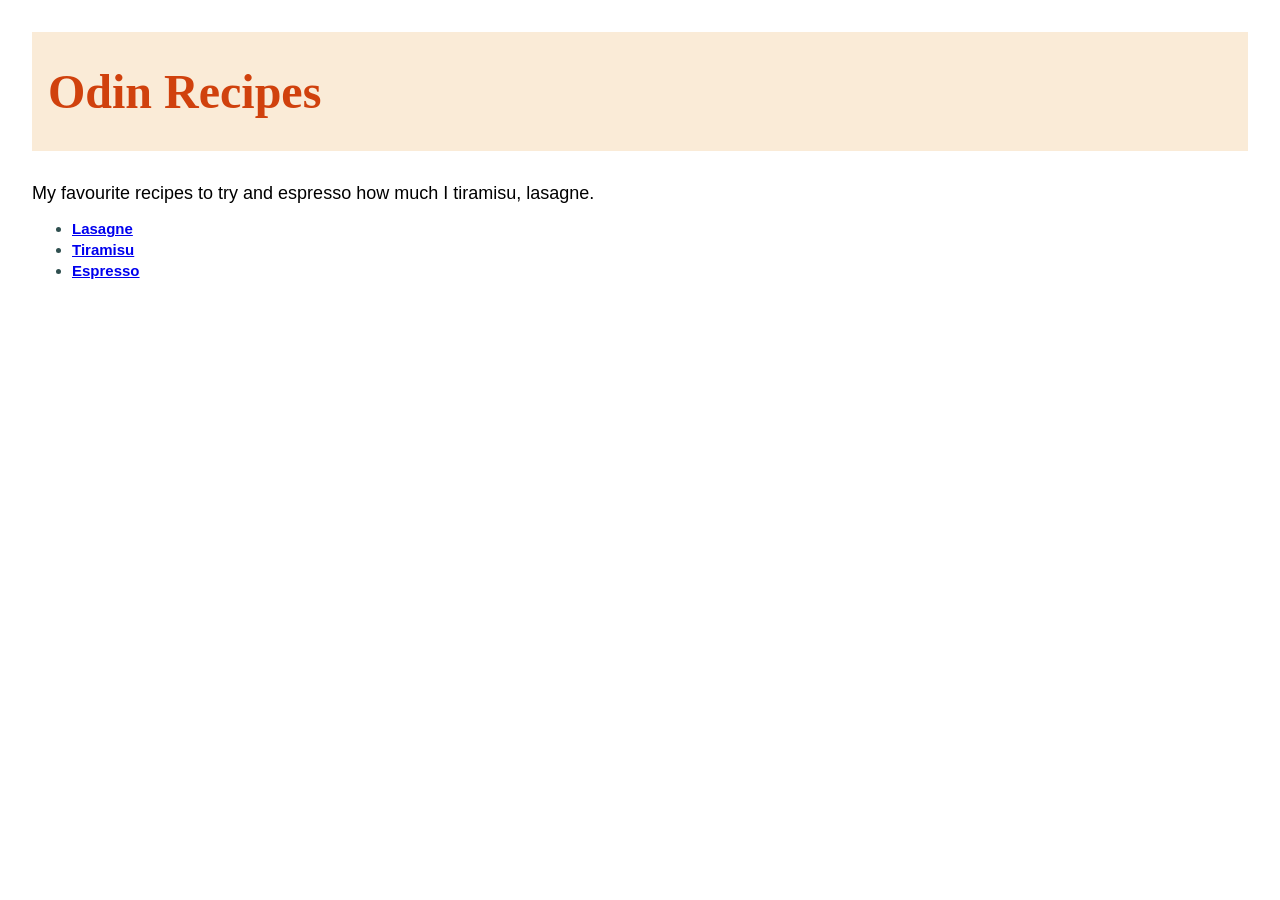
<file: index.html>
<!DOCTYPE html>
<html lang="en">
<head>
    <meta charset="UTF-8">
    <meta name="viewport" content="width=device-width, initial-scale=1.0">
    <link rel="stylesheet" href="styles.css">
    <title>Delicious, Fresh Odin Recipes</title>
</head>
<body>
    <h1>Odin Recipes</h1>
    <p>My favourite recipes to try and espresso how much I tiramisu, lasagne.</p>
    <ul>
        <li><a href="recipes/lasange.html">Lasagne</a></li>
        <li><a href="recipes/tiramisu.html">Tiramisu</a></li>
        <li><a href="recipes/espresso.html">Espresso</a></li>
    </ul>
</body>
</html>
</file>
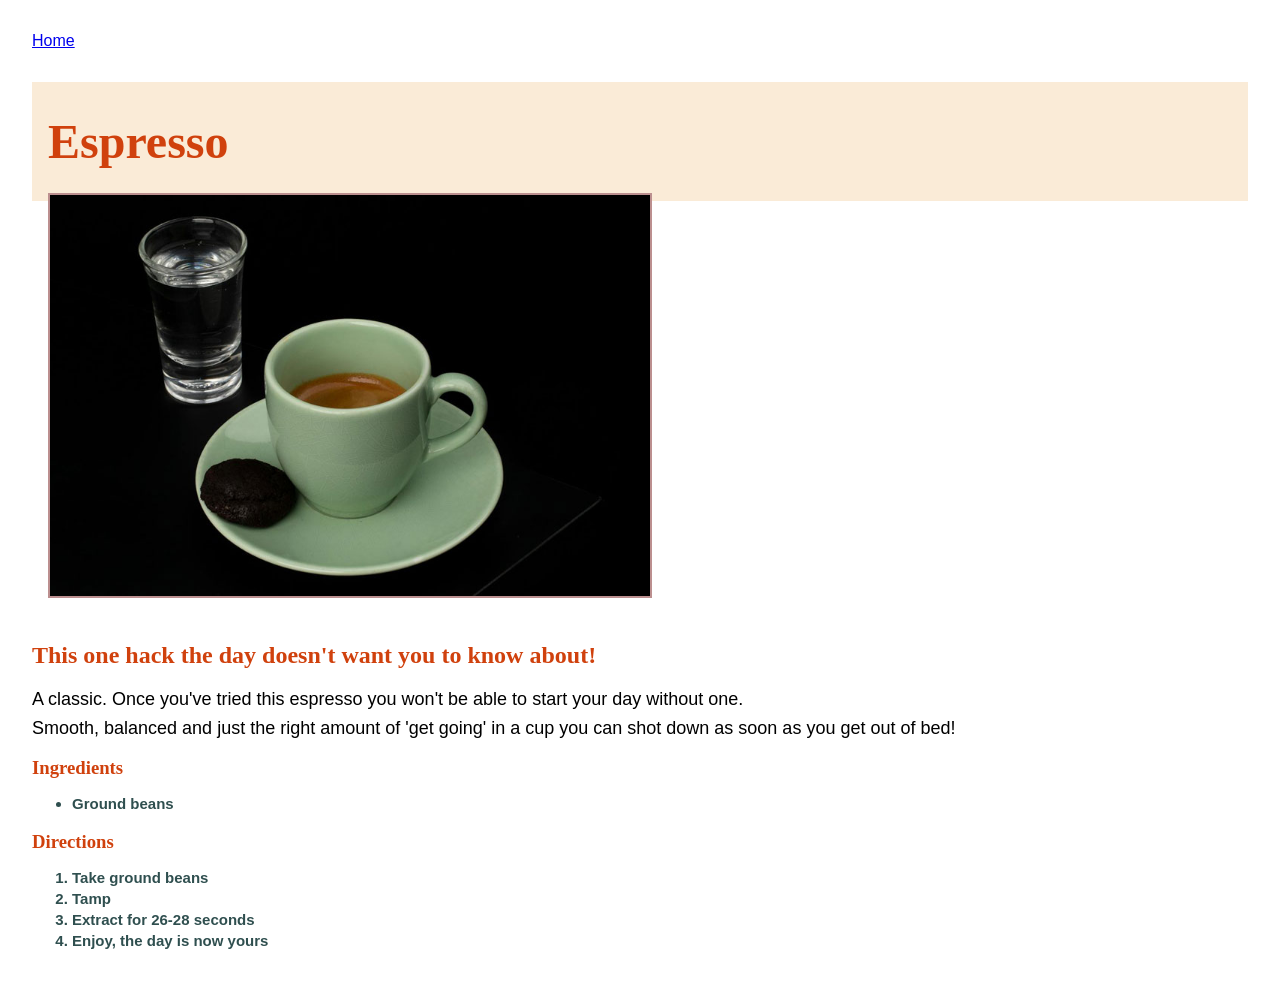
<file: recipes/espresso.html>
<!DOCTYPE html>
<html lang="en">
<head>
    <meta charset="UTF-8">
    <meta name="viewport" content="width=device-width, initial-scale=1.0">
    <link rel="stylesheet" href="/styles.css">
    <title>Delicious Espresso Recipe</title>
</head>
<body>
    <a href="../index.html">Home</a>
    <h1>Espresso</h1>
    <img src="../images/espresso.jpg" alt="Small cup with espresso shot" width="600">
    <h2>This one hack the day doesn't want you to know about!</h2>
    <p>A classic. Once you've tried this espresso you won't be able to start your day without one.</p>
    <p>Smooth, balanced and just the right amount of 'get going' in a cup you can shot down as soon as you get out of bed!</p>
    <h3>Ingredients</h3>
    <ul>
        <li>Ground beans</li>
    </ul>
    <h3>Directions</h3>
    <ol>
        <li>Take ground beans</li>
        <li>Tamp</li>
        <li>Extract for 26-28 seconds</li>
        <li>Enjoy, the day is now yours</li>
    </ol>
</body>
</html>
</file>
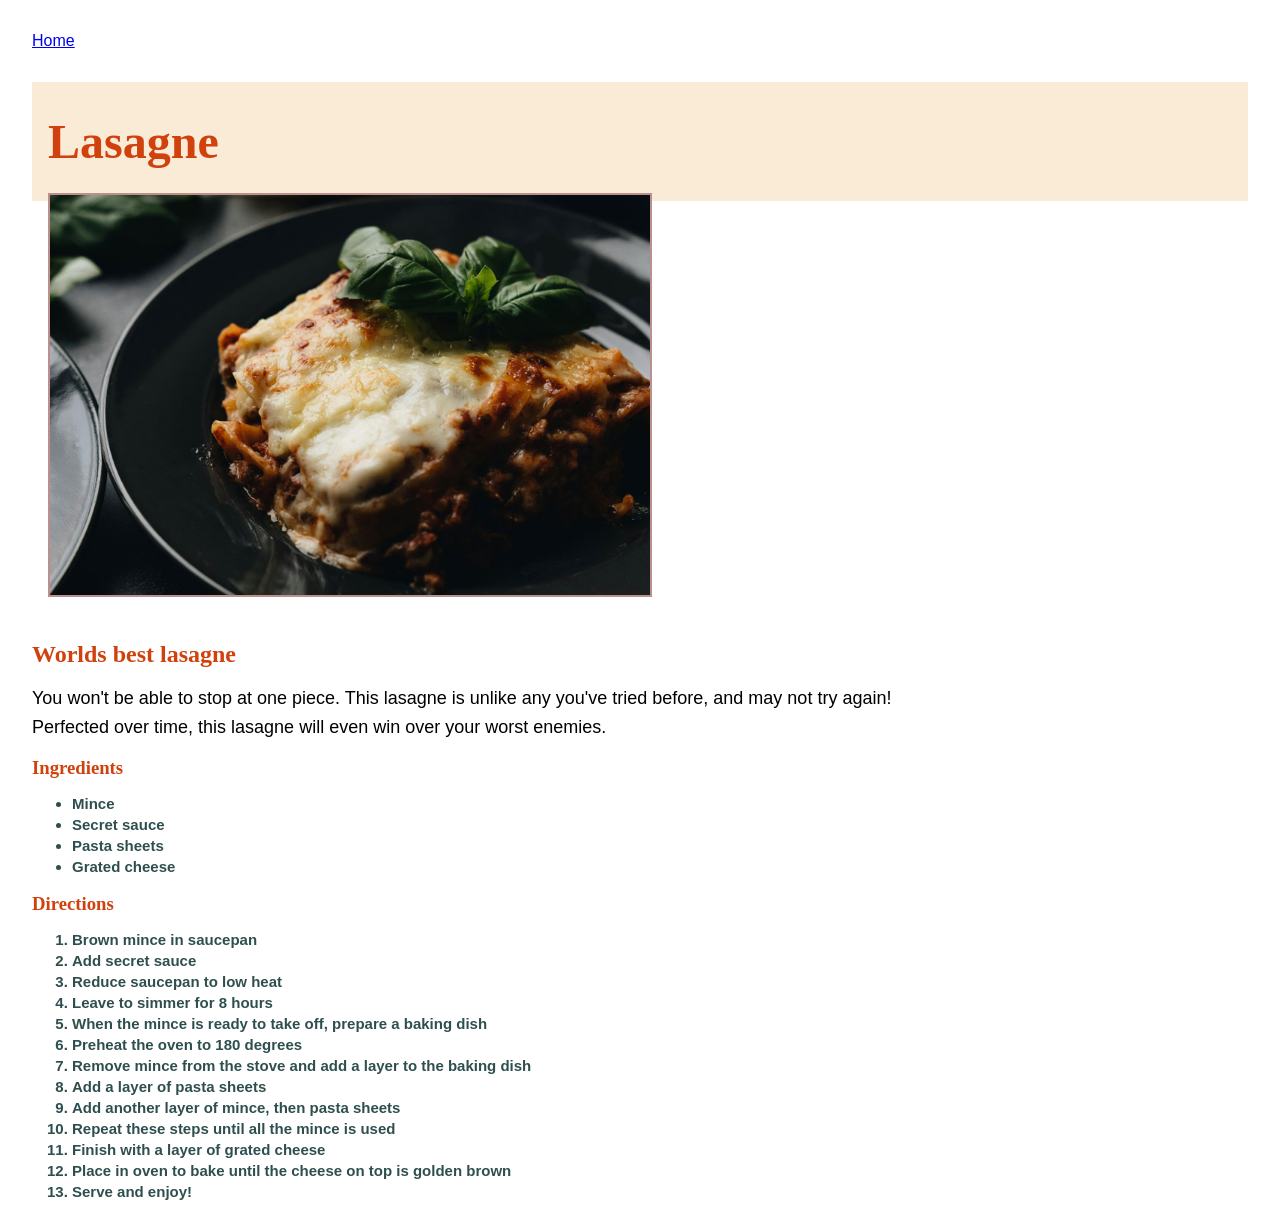
<file: recipes/lasange.html>
<!DOCTYPE html>
<html lang="en">
<head>
    <meta charset="UTF-8">
    <meta name="viewport" content="width=device-width, initial-scale=1.0">
    <link rel="stylesheet" href="/styles.css">
    <title>Worlds Best Lasagne</title>
</head>
<body>
    <a href="../index.html">Home</a>
    <h1>Lasagne</h1>
    <img src="../images/lasagne.jpg" alt="A piece of lasagne" width="600">
    <h2>Worlds best lasagne</h2>
    <p>You won't be able to stop at one piece. This lasagne is unlike any you've tried before, and may not try again!</p>
    <p>Perfected over time, this lasagne will even win over your worst enemies.</p>
    <h3>Ingredients</h3>
    <ul>
        <li>Mince</li>
        <li>Secret sauce</li>
        <li>Pasta sheets</li>
        <li>Grated cheese</li>
    </ul>
    <h3>Directions</h3>
    <ol>
        <li>Brown mince in saucepan</li>
        <li>Add secret sauce</li>
        <li>Reduce saucepan to low heat</li>
        <li>Leave to simmer for 8 hours</li>
        <li>When the mince is ready to take off, prepare a baking dish</li>
        <li>Preheat the oven to 180 degrees</li>
        <li>Remove mince from the stove and add a layer to the baking dish</li>
        <li>Add a layer of pasta sheets</li>
        <li>Add another layer of mince, then pasta sheets</li>
        <li>Repeat these steps until all the mince is used</li>
        <li>Finish with a layer of grated cheese</li>
        <li>Place in oven to bake until the cheese on top is golden brown</li>
        <li>Serve and enjoy!</li>
    </ol>
</body>
</html>
</file>
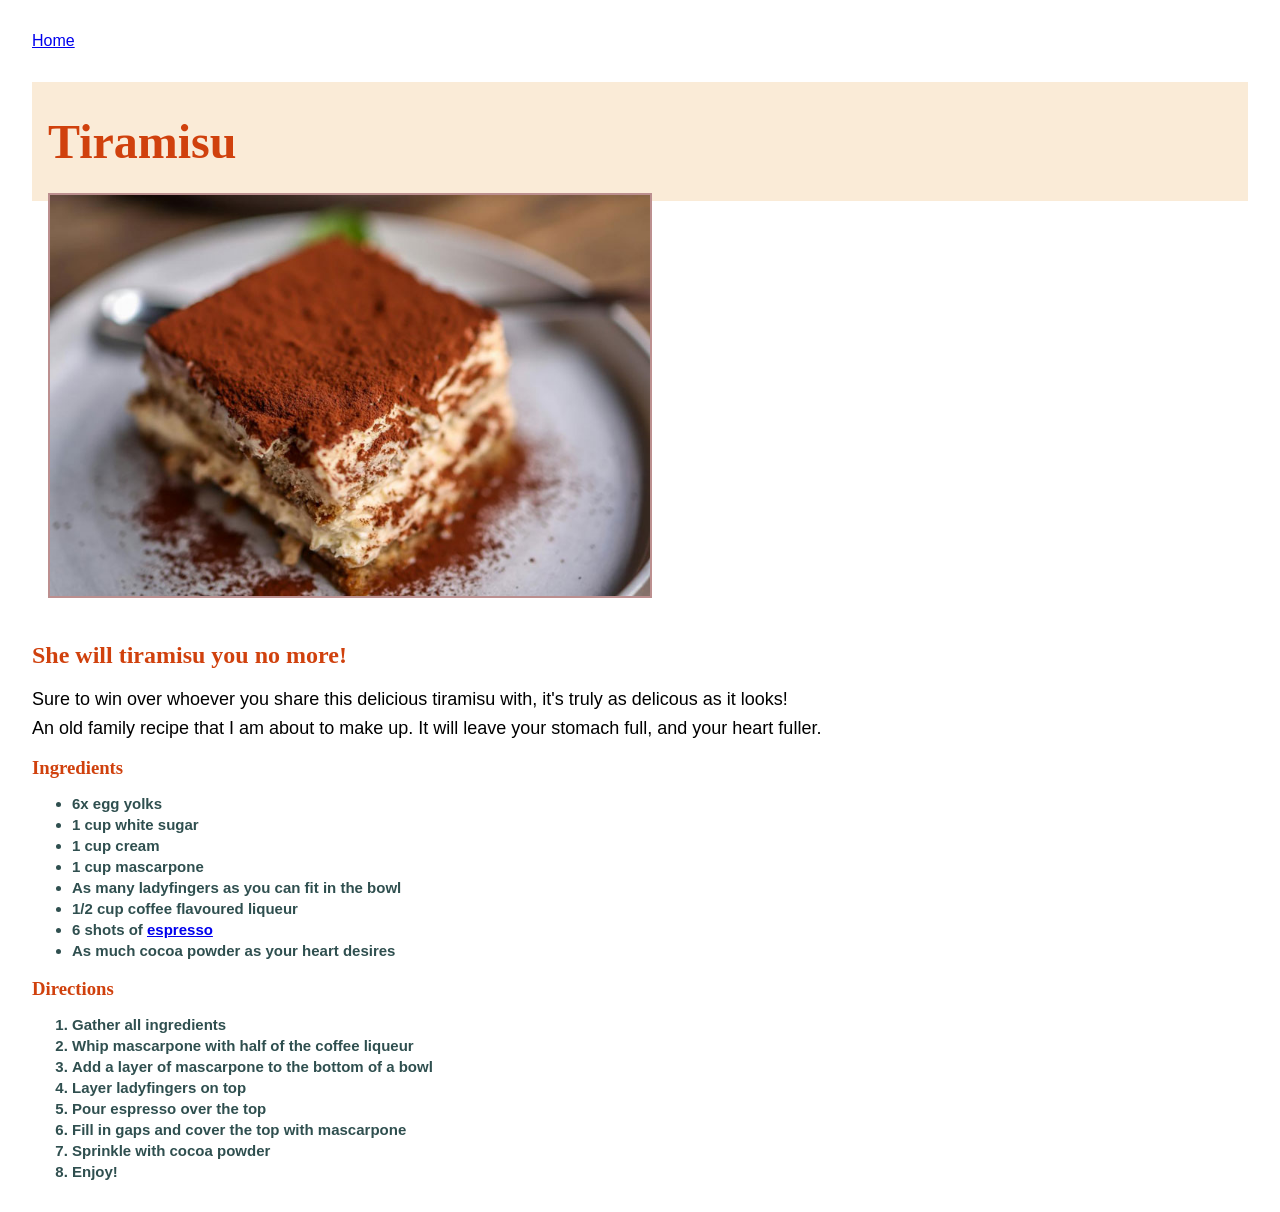
<file: recipes/tiramisu.html>
<!DOCTYPE html>
<html lang="en">
<head>
    <meta charset="UTF-8">
    <meta name="viewport" content="width=device-width, initial-scale=1.0">
    <link rel="stylesheet" href="/styles.css">
    <title>I Tiramisu</title>
</head>
<body>
    <a href="../index.html">Home</a>
    <h1>Tiramisu</h1>
    <img src="../images/tiramisu.jpg" alt="a delicious piece of tiramisu on a plate" width="600">
    <h2>She will tiramisu you no more!</h2>
    <p>Sure to win over whoever you share this delicious tiramisu with, it's truly as delicous as it looks!</p>
    <p>An old family recipe that I am about to make up. It will leave your stomach full, and your heart fuller.</p>
    <h3>Ingredients</h3>
    <ul>
        <li>6x egg yolks</li>
        <li>1 cup white sugar</li>
        <li>1 cup cream</li>
        <li>1 cup mascarpone</li>
        <li>As many ladyfingers as you can fit in the bowl</li>
        <li>1/2 cup coffee flavoured liqueur</li>
        <li>6 shots of <a href="./espresso.html">espresso</a></li>
        <li>As much cocoa powder as your heart desires</li>
    </ul>
    <h3>Directions</h3>
    <ol>
        <li>Gather all ingredients</li>
        <li>Whip mascarpone with half of the coffee liqueur</li>
        <li>Add a layer of mascarpone to the bottom of a bowl</li>
        <li>Layer ladyfingers on top</li>
        <li>Pour espresso over the top</li>
        <li>Fill in gaps and cover the top with mascarpone</li>
        <li>Sprinkle with cocoa powder</li>
        <li>Enjoy!</li>
    </ol>
</body>
</html>
</file>
<file: styles.css>
body {
    font-family: Tahoma, Arial, sans-serif;
    margin: 32px;
}

h1, h2, h3, h4 {
    font-family: Georgia, "Times New Roman", serif;
    color: rgb(208, 65, 13);
}

h1 {
    background-color: antiquewhite;
    padding: 32px 16px;
    font-size: 48px;
}

h2 {
    margin-top: 40px;
}

h3 {
    margin-bottom: 8px;
}

p {
    margin: 8px 0;
    font-size: 18px;
}

li {
    margin: 4px 0;
    color:darkslategrey;
    font-weight: 600;
    font-size: 15px;
}

img {
    border: 2px solid rosybrown;
    margin-left: 16px;
    margin-top: -40px;
}
</file>
